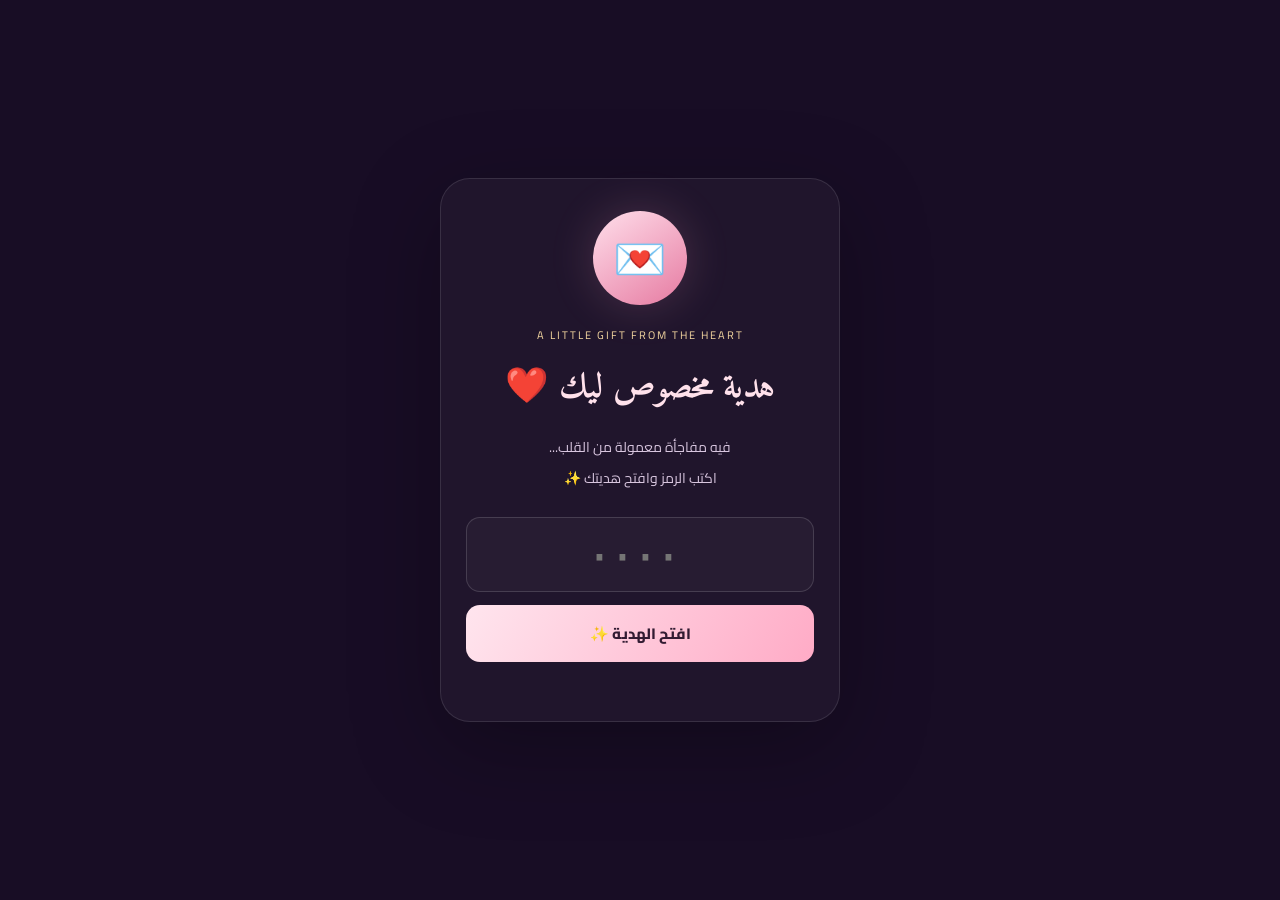
<file: index.html>
<!DOCTYPE html>
<html lang="ar" dir="rtl">
<head>
<meta charset="UTF-8">
<meta name="viewport" content="width=device-width, initial-scale=1">
<meta name="theme-color" content="#180d25">
<title>هدية من القلب ❤️</title>

<style>
@import url('https://fonts.googleapis.com/css2?family=Cairo:wght@400;500;600;700;800&family=Amiri:wght@400;700&display=swap');

:root {
    --pink: #ffabc6;
    --gold: #f3d6a0;
    --bg: #180d25;
    --cream: #fff7f9;
    --accent: #ffabc6;
    --accent2: #e67aa1;
    --heading: #ffe1eb;
    --paper-heading: #77445a;
    --paper-decoration: #cda878;
}

* {
    box-sizing: border-box;
    margin: 0;
    padding: 0;
}

html {
    scroll-behavior: smooth;
}

body {
    min-height: 100vh;
    background:
        radial-gradient(ellipse at 20% 10%, #49254f, transparent 45%),
        radial-gradient(ellipse at 80% 85%, #442044, transparent 45%),
        var(--bg);
    color: var(--cream);
    font-family: Cairo, sans-serif;
    overflow-x: hidden;
    transition: background 1s ease;
}

body.dad-theme {
    --pink: #b9d7ff;
    --gold: #f2d18c;
    --accent: #b9d7ff;
    --accent2: #628ec9;
    --heading: #e0edff;
    --paper-heading: #3b5278;
    --paper-decoration: #b69a66;

    background:
        radial-gradient(ellipse at 20% 10%, #243d68, transparent 45%),
        radial-gradient(ellipse at 80% 85%, #24304d, transparent 45%),
        #0b1223;
}

button,
input {
    font-family: inherit;
}

button {
    cursor: pointer;
}

[hidden] {
    display: none !important;
}

#stars {
    position: fixed;
    inset: 0;
    pointer-events: none;
    overflow: hidden;
    z-index: 0;
}

.star {
    position: absolute;
    color: var(--gold);
    animation: twinkle 3s ease-in-out infinite alternate;
}

@keyframes twinkle {
    from { opacity: .15; transform: scale(.7); }
    to { opacity: .9; transform: scale(1.2); }
}

@keyframes enter {
    from { opacity: 0; transform: translateY(25px) scale(.98); }
    to { opacity: 1; transform: translateY(0) scale(1); }
}

@keyframes pulse {
    50% { transform: scale(1.09); }
}

@keyframes float {
    from { transform: translateY(0) rotate(0deg); opacity: .9; }
    to { transform: translateY(-110vh) rotate(35deg); opacity: 0; }
}

@keyframes cursorBlink {
    50% { opacity: 0; }
}

@keyframes glow {
    50% { box-shadow: 0 0 45px #ffffff18; }
}

/* شاشة الدخول */

#lockScreen {
    position: fixed;
    inset: 0;
    z-index: 20;
    display: grid;
    place-items: center;
    padding: 22px;
    background: #180d25;
    transition: opacity .8s, visibility .8s;
}

body.dad-theme #lockScreen {
    background: #0b1223;
}

#lockScreen.hide {
    opacity: 0;
    visibility: hidden;
    pointer-events: none;
}

.login {
    width: 100%;
    max-width: 400px;
    padding: 32px 25px;
    text-align: center;
    background: #ffffff09;
    border: 1px solid #ffffff1c;
    border-radius: 30px;
    box-shadow: 0 25px 90px #0004;
    animation: enter 1s ease;
}

.login-icon {
    width: 94px;
    height: 94px;
    margin: auto auto 20px;
    display: grid;
    place-items: center;
    border-radius: 50%;
    font-size: 43px;
    background: linear-gradient(145deg, #ffdfeb, #e67aa1);
    box-shadow: 0 0 45px #ffabc630;
    animation: pulse 2s infinite;
}

body.dad-theme .login-icon {
    background: linear-gradient(145deg, #e0edff, #628ec9);
    box-shadow: 0 0 45px #628ec940;
}

.gold {
    color: var(--gold);
    font-size: 11px;
    letter-spacing: 2px;
}

.login h1 {
    font: 700 35px Amiri, serif;
    margin: 13px 0;
    color: var(--heading);
}

.login p {
    color: #d8c6df;
    font-size: 14px;
    line-height: 2.2;
}

input {
    display: block;
    width: 100%;
    margin-top: 23px;
    padding: 15px;
    text-align: center;
    direction: ltr;
    letter-spacing: 12px;
    font-size: 23px;
    color: white;
    background: #ffffff08;
    border: 1px solid #ffffff25;
    border-radius: 14px;
    outline: none;
}

input:focus {
    border-color: var(--accent);
}

button.primary {
    width: 100%;
    margin-top: 13px;
    padding: 14px;
    border: 0;
    border-radius: 14px;
    background: linear-gradient(120deg, #ffe5ee, var(--accent));
    color: #321b32;
    font-weight: 800;
    font-size: 15px;
}

#error {
    min-height: 27px;
    color: var(--accent);
    font-size: 12px;
    padding-top: 8px;
}

/* الموقع */

#app {
    display: none;
    position: relative;
    z-index: 1;
}

#app.active {
    display: block;
    animation: enter 1s ease;
}

header {
    display: flex;
    align-items: center;
    justify-content: space-between;
    gap: 10px;
    padding: 15px 5%;
    border-bottom: 1px solid #ffffff12;
}

.brand {
    font-size: 13px;
    color: var(--accent);
    font-weight: 800;
}

#musicBtn {
    padding: 9px 13px;
    border: 1px solid #ffffff20;
    border-radius: 25px;
    color: white;
    background: #ffffff0a;
    font-size: 11px;
}

main {
    min-height: 85vh;
}

.scene {
    display: none;
    min-height: 83vh;
    padding: 45px 18px 65px;
    align-items: center;
    justify-content: center;
    text-align: center;
}

.scene.active {
    display: flex;
    animation: enter .8s ease both;
}

.scene-inner {
    width: 100%;
    max-width: 740px;
}

.scene-number {
    color: var(--gold);
    font-size: 11px;
    letter-spacing: 1px;
    margin-bottom: 20px;
}

.scene h2 {
    font: 700 clamp(32px, 7vw, 52px) Amiri, serif;
    color: var(--heading);
    line-height: 1.7;
    margin-bottom: 10px;
}

.scene-intro {
    max-width: 480px;
    margin: 0 auto 25px;
    color: #d9c7df;
    font-size: 14px;
    line-height: 2.2;
}

.big-icon {
    font-size: 58px;
    display: block;
    margin-bottom: 14px;
    animation: pulse 2.3s infinite;
}

/* الظرف */

.envelope-area {
    width: min(300px, 82vw);
    height: 190px;
    margin: 35px auto;
    position: relative;
    perspective: 900px;
}

.envelope {
    position: absolute;
    inset: 25px 0 0;
    border-radius: 8px;
    background: linear-gradient(135deg, var(--accent), var(--accent2));
    box-shadow: 0 20px 50px #0004;
}

.envelope:before {
    content: "";
    position: absolute;
    inset: 0;
    border-left: 150px solid transparent;
    border-right: 150px solid transparent;
    border-top: 100px solid var(--heading);
    transform-origin: top;
    transition: transform .8s ease;
    z-index: 3;
}

.envelope.open:before {
    transform: rotateX(180deg);
}

.envelope:after {
    content: "♥";
    position: absolute;
    top: 65px;
    left: 0;
    right: 0;
    z-index: 4;
    color: #6c4568;
    font-size: 32px;
}

body.dad-theme .envelope:after {
    content: "★";
    color: #294a7c;
}

.paper {
    position: absolute;
    inset: 12px 15px 5px;
    border-radius: 5px;
    background: #fff9f3;
    transition: transform .8s ease;
}

.envelope.open .paper {
    transform: translateY(-65px);
}

/* ورقة الرسالة */

.letter-shell {
    width: 100%;
    max-width: 650px;
    margin: 30px auto;
    padding: 8px;
    border-radius: 5px;
    background: linear-gradient(135deg, #f5d8a4, #bd8b50, #f7e1b6);
    box-shadow: 0 22px 65px #0004;
    animation: enter .9s ease;
}

.letter {
    position: relative;
    padding: 30px clamp(18px, 5vw, 43px);
    min-height: 340px;
    background:
        radial-gradient(ellipse at top left, #f7e8ce, transparent 65%),
        #fffaf1;
    color: #593d45;
    text-align: right;
    overflow: hidden;
}

.letter:before {
    content: "❦";
    position: absolute;
    top: 3px;
    left: 12px;
    font-size: 50px;
    color: var(--paper-decoration);
    opacity: .5;
}

.letter:after {
    content: "❦";
    position: absolute;
    bottom: -17px;
    right: 13px;
    font-size: 55px;
    color: var(--paper-decoration);
    opacity: .45;
}

.letter-top {
    position: relative;
    z-index: 1;
    text-align: center;
    padding-bottom: 17px;
    margin-bottom: 20px;
    border-bottom: 1px solid #d8bd91;
}

.letter-top small {
    color: #a47b54;
    font-size: 10px;
    letter-spacing: 1px;
}

.letter-top h3 {
    font: 700 28px Amiri, serif;
    margin-top: 5px;
    color: var(--paper-heading);
}

.letter-body {
    position: relative;
    z-index: 1;
    min-height: 170px;
    font: 19px/2.4 Amiri, serif;
    white-space: pre-line;
    overflow-wrap: anywhere;
}

.cursor:after {
    content: "▍";
    color: #b7597e;
    animation: cursorBlink .7s infinite;
}

.letter-bottom {
    position: relative;
    z-index: 1;
    text-align: center;
    color: #a47b54;
    font: 20px Amiri, serif;
    padding-top: 20px;
}

/* الأزرار */

.action {
    margin-top: 18px;
    padding: 13px 24px;
    border: 1px solid var(--accent);
    border-radius: 28px;
    color: var(--heading);
    background: #ffffff08;
    font-size: 14px;
    transition: .25s;
}

.action:hover {
    background: #ffffff18;
    transform: translateY(-2px);
}

.action:active {
    transform: scale(.97);
}

/* البطاقات */

.memories {
    display: grid;
    grid-template-columns: repeat(3, 1fr);
    gap: 12px;
    margin: 25px auto;
    max-width: 680px;
}

.memory {
    padding: 20px 10px;
    border-radius: 18px;
    border: 1px solid #ffffff16;
    background: #ffffff09;
    opacity: 0;
    transform: translateY(15px);
    transition: .6s;
}

.memory.show {
    opacity: 1;
    transform: translateY(0);
}

.memory span {
    display: block;
    font-size: 32px;
    margin-bottom: 8px;
}

.memory h4 {
    color: var(--accent);
    margin-bottom: 6px;
}

.memory p {
    color: #d7c5dd;
    font-size: 12px;
    line-height: 2;
}

/* الخاتمة */

.final-heart {
    font-size: 85px;
    animation: pulse 2s infinite;
}

.final-note {
    margin: 30px auto;
    padding: 25px;
    max-width: 520px;
    border: 1px solid var(--accent);
    border-radius: 22px;
    background: #ffffff08;
    color: #f4e5f2;
    font: 20px/2.4 Amiri, serif;
    white-space: pre-line;
}

footer {
    text-align: center;
    padding: 22px 12px;
    border-top: 1px solid #ffffff10;
    color: #bca8c3;
    font-size: 12px;
    line-height: 2;
}

.heart {
    position: fixed;
    bottom: -40px;
    z-index: 5;
    pointer-events: none;
    animation: float linear forwards;
}

@media(max-width:600px) {
    .scene {
        padding: 35px 14px 55px;
    }

    .letter {
        padding: 25px 17px;
    }

    .letter-body {
        font-size: 18px;
        line-height: 2.3;
    }

    .memories {
        grid-template-columns: 1fr;
        max-width: 380px;
    }

    .memory {
        display: flex;
        align-items: center;
        text-align: right;
        gap: 12px;
    }

    .memory span {
        margin: 0;
    }

    header {
        padding: 13px 4%;
    }

    .brand {
        font-size: 11px;
    }
}

@media(prefers-reduced-motion:reduce) {
    *, *:before, *:after {
        animation-duration: .01ms !important;
        transition-duration: .01ms !important;
    }
}
</style>
</head>

<body>

<div id="stars"></div>

<!-- شاشة الدخول -->
<div id="lockScreen">
    <div class="login">
        <div class="login-icon" id="loginIcon">💌</div>
        <div class="gold">A LITTLE GIFT FROM THE HEART</div>
        <h1 id="loginTitle">هدية مخصوص ليك ❤️</h1>

        <p id="loginDescription">
            فيه مفاجأة معمولة من القلب...
            <br>
            اكتب الرمز وافتح هديتك ✨
        </p>

        <form id="loginForm">
            <input
                id="password"
                type="password"
                inputmode="numeric"
                maxlength="4"
                placeholder="••••"
                aria-label="رمز الدخول"
                autocomplete="off"
                required
            >
            <button class="primary" type="submit" id="loginButton">
                افتح الهدية ✨
            </button>
        </form>

        <div id="error" role="status" aria-live="polite"></div>
    </div>
</div>

<!-- الموسيقى -->
<audio id="music" loop preload="auto"></audio>

<!-- الموقع -->
<div id="app">

<header>
    <div class="brand" id="brand">♡ هدية من القلب</div>
    <button id="musicBtn" type="button">♫ تشغيل الأغنية</button>
</header>

<main>

    <!-- المشهد الأول -->
    <section class="scene active" data-index="0">
        <div class="scene-inner">
            <div class="scene-number">حكاية صغيرة من القلب · 01</div>
            <span class="big-icon" id="introIcon">🌷</span>
            <h2 id="introTitle">إلى أغلى الناس ❤️</h2>
            <p class="scene-intro" id="introText"></p>
            <button class="action next" type="button" id="startButton">
                يلا نبدأ حكايتنا ←
            </button>
        </div>
    </section>

    <!-- المشهد الثاني -->
    <section class="scene" data-index="1">
        <div class="scene-inner">
            <div class="scene-number">رسالة من القلب · 02</div>
            <h2 id="envelopeTitle">وصلتك رسالة مخصوص</h2>
            <p class="scene-intro" id="envelopeText"></p>

            <div class="envelope-area">
                <div class="envelope" id="envelope">
                    <div class="paper"></div>
                </div>
            </div>

            <button class="action" id="openEnvelope" type="button">
                افتح الظرف 💌
            </button>

            <button class="action" id="goLetter" type="button" hidden>
                اقرأ رسالتك ←
            </button>
        </div>
    </section>

    <!-- المشهد الثالث -->
    <section class="scene" data-index="2">
        <div class="scene-inner">
            <div class="scene-number">رسالة خاصة · 03</div>

            <div class="letter-shell">
                <article class="letter">
                    <div class="letter-top">
                        <small id="letterSubtitle">رسالة من القلب</small>
                        <h3 id="letterHeading">إلى أغلى الناس ❤️</h3>
                    </div>

                    <div class="letter-body" id="letterText"></div>

                    <div class="letter-bottom" id="letterSign">
                        بكل الحب ❦
                    </div>
                </article>
            </div>

            <button class="action next" type="button" id="secondButton">
                لسه عندي كلام كتير ليك ←
            </button>
        </div>
    </section>

    <!-- المشهد الرابع -->
    <section class="scene" data-index="3">
        <div class="scene-inner">
            <div class="scene-number">كلام نفسي أقولهولك · 04</div>

            <div class="letter-shell">
                <article class="letter">
                    <div class="letter-top">
                        <small>كلمات من القلب</small>
                        <h3 id="secondHeading">إنت نعمة كبيرة ❤️</h3>
                    </div>

                    <div class="letter-body" id="secondText"></div>

                    <div class="letter-bottom" id="secondSign">
                        ربنا يخليك ليا ❦
                    </div>
                </article>
            </div>

            <button class="action next" type="button">
                فيه حاجة كمان نفسي أقولهالك ←
            </button>
        </div>
    </section>

    <!-- المشهد الخامس -->
    <section class="scene" data-index="4">
        <div class="scene-inner">
            <div class="scene-number">حاجات من قلبي · 05</div>
            <span class="big-icon" id="memoriesIcon">🤍</span>
            <h2 id="memoriesTitle">إنت بالنسبة لي إيه؟</h2>
            <p class="scene-intro" id="memoriesIntro"></p>

            <div class="memories">
                <article class="memory">
                    <span id="memoryIcon1">🏡</span>
                    <div>
                        <h4 id="memoryTitle1">أماني</h4>
                        <p id="memoryText1"></p>
                    </div>
                </article>

                <article class="memory">
                    <span id="memoryIcon2">🌸</span>
                    <div>
                        <h4 id="memoryTitle2">حناني</h4>
                        <p id="memoryText2"></p>
                    </div>
                </article>

                <article class="memory">
                    <span id="memoryIcon3">🤲</span>
                    <div>
                        <h4 id="memoryTitle3">دعواتي</h4>
                        <p id="memoryText3"></p>
                    </div>
                </article>
            </div>

            <button class="action next" type="button" id="finalButton">
                تعال لآخر رسالة ❤️
            </button>
        </div>
    </section>

    <!-- المشهد السادس -->
    <section class="scene" data-index="5">
        <div class="scene-inner">
            <div class="scene-number">آخر رسالة... وحب ملوش نهاية · 06</div>
            <div class="final-heart" id="finalIcon">💖</div>
            <h2 id="finalHeading">بحبك من كل قلبي</h2>

            <div class="final-note" id="finalText"></div>

            <p class="scene-intro" id="finalIntro"></p>

            <button class="action" id="replay" type="button">
                نبدأ الحكاية من جديد ↻
            </button>
        </div>
    </section>

</main>

<footer>
    <span id="footerText">معمولة بكل الحب ❤️</span>
    <br>
    <span id="footerSub">هدية صغيرة من القلب</span>
</footer>

</div>

<script>
"use strict";

/* ======================================
   بيانات ماما وبابا
   ====================================== */

const PEOPLE = {
    "1010": {
        type: "mom",
        name: "أمي",
        greeting: "يا أمي",
        icon: "🌷",
        finalIcon: "💖",
        music: "Albumaty.Com_hsyn_algsmy_amy_gnt.mp3",
        brand: "♡ حكاية حب لأمي",
        introTitle: "أمي الحبيبة...",
        introText:
            "قبل ما تكملي، عايزك تعرفي إن كل تفصيلة هنا معمولة علشانك. خدي نفسًا هاديًا وتعالي نبدأ حكايتنا.",
        envelopeTitle: "وصلتك رسالة مخصوص",
        envelopeText:
            "الرسالة دي مش مجرد كلام... دي حاجات جوا قلبي يمكن مقلتهاش كفاية.",
        letterSubtitle: "إلى أغلى إنسانة في حياتي",
        letterHeading: "أمي الحبيبة ❤️",
        letterSign: "بحبك يا أمي ❦",
        secondHeading: "إنتِ نعمة كبيرة ❤️",
        secondSign: "ربنا يخليكي ليا ❦",
        memoriesTitle: "إنتِ بالنسبة لي إيه؟",
        memoriesIntro:
            "فيه حاجات مهما حاولنا نوصفها، تفضل أكبر من الكلام.",
        memories: [
            {
                icon: "🏡",
                title: "أماني",
                text: "وجودك جنبي بيطمن قلبي."
            },
            {
                icon: "🌸",
                title: "حناني",
                text: "قلبك أحن مكان في الدنيا."
            },
            {
                icon: "🤲",
                title: "دعواتي ليكي",
                text: "ربنا يحفظك ويبارك في عمرك."
            }
        ],
        letterText:
`مش عارف أبدأ كلامي منين،
ولا إزاي أوصفلك قد إيه إنتِ غالية عندي.

شكرًا على كل مرة تعبتي عشاني،
وكل دعوة خرجت من قلبك،
وكل مرة كنتِ فيها جنبي حتى من غير كلام.

يمكن ساعات مقصر في التعبير،
ويمكن مش بقولك كل يوم إنتِ غالية عندي قد إيه،
بس الحقيقة إن مفيش كلام يوصف مكانتك في قلبي.

نفسي أشوفك دايمًا مبسوطة،
وأكون سبب في ضحكتك،
وأفرح قلبك زي ما إنتِ طول عمرك بتحاولي تفرحيني.

ربنا يخليكي ليا يا أمي،
ويباركلي في عمرك وصحتك،
وما يحرمنيش أبدًا من حنانك ودعواتك.

بحبك حب أكبر من أي كلام،
وهفضل طول عمري فخور إنك أمي. ❤️`,
        secondText:
`عارفة يا أمي إيه أمنيتي؟

إني أكبر وأحقق حاجات تفرح قلبك،
وأشوفك مبسوطة وفخورة بيا،
وأقدر أرد ولو جزء بسيط من تعبك عشاني.

مش لازم أقول كلام كتير علشان تعرفي،
بس حبيت أسيبلك الرسالة دي،
علشان كل ما تشوفيها تفتكري إن ابنك بيحبك جدًا.

ربنا يديكي الصحة وراحة البال،
ويجعل أيامك كلها فرحة ورضا،
ويقدرني أكون دايمًا عند حسن ظنك.`,
        finalHeading: "بحبك يا أمي",
        finalText:
`يا رب احفظ أمي بعينك التي لا تنام،
وارزقها الصحة وراحة البال،
وعوّض قلبها عن كل تعب بفرحة.

يا رب أقدر أفرحها وأكون ابنًا صالحًا ليها،
وما يحرمنيش أبدًا من وجودها ودعواتها.

إنتِ أجمل نعمة في حياتي...
ربنا يخليكي ليا يا أمي. ❤️`,
        finalIntro:
            "مهما كبرت، هفضل محتاج دعواتك وحنانك، وهفضل أحمد ربنا إنك أمي.",
        footer: "معمولة بكل الحب لأجمل أم في الدنيا ❤️",
        footerSub: "ربنا يخليكي ليا يا أمي 🌷",
        startButton: "يلا نبدأ حكايتنا ←",
        secondButton: "لسه عندي كلام كتير ليكي ←",
        finalButton: "تعالي لآخر رسالة ❤️",
        replayButton: "نبدأ الحكاية من جديد ↻",
        openButton: "افتحي الظرف 💌",
        goButton: "اقري جوابك يا أمي ←",
        wrongPassword: "الرمز مش صحيح، جربي تاني ❤️"
    },

    "2403": {
        type: "dad",
        name: "أبويا",
        greeting: "يا بابا",
        icon: "👑",
        finalIcon: "💙",
        music: "1152984188_tk (5).mp3",
        brand: "★ حكاية تقدير لأبويا",
        introTitle: "أبويا وسندي...",
        introText:
            "النهارده مش عيد ميلاد ولا مناسبة معينة... أنا بس حبيت أعملك حاجة تليق بمكانتك عندي. تعال نبدأ حكاية من القلب.",
        envelopeTitle: "رسالة مخصوص لأبويا",
        envelopeText:
            "يمكن مش بعرف أقول كل اللي جوايا، بس الرسالة دي فيها كلام نفسي تسمعه مني.",
        letterSubtitle: "إلى السند والأمان",
        letterHeading: "أبويا الغالي 💙",
        letterSign: "ابنك اللي بيحبك ❦",
        secondHeading: "أنت قدوتي وسندي 💙",
        secondSign: "ربنا يخليك ليا يا بابا ❦",
        memoriesTitle: "أنت بالنسبة لي إيه؟",
        memoriesIntro:
            "فيه حاجات كتير الأب بيعملها من غير ما يتكلم عنها، بس أثرها بيفضل جوانا طول العمر.",
        memories: [
            {
                icon: "🛡️",
                title: "سندي",
                text: "وجودك في حياتي بيديني قوة وأمان."
            },
            {
                icon: "⭐",
                title: "قدوتي",
                text: "بتعلم منك معنى المسؤولية والجدعنة."
            },
            {
                icon: "🤲",
                title: "دعواتي ليك",
                text: "ربنا يديك الصحة وراحة البال."
            }
        ],
        letterText:
`يا بابا، يمكن الكلام ده مش بقولهولك كل يوم،
بس إنت غالي عندي أكتر ما تتخيل.

شكرًا على كل تعب تعبته عشاني،
وعلى كل مرة حاولت توفرلي حياة أحسن،
وعلى كل مجهود بذلته حتى لو أنا ماخدتش بالي منه وقتها.

أنا عارف إن فيه حاجات كتير بتعملها من غير ما تتكلم،
وإنك ساعات بتشيل مسؤوليات كتير علشاننا،
وعلشان تشوفنا بخير ومحتاجينش حاجة.

يمكن ساعات مقصر في إني أعبّر عن تقديري ليك،
لكن ده مش معناه إني مش حاسس بتعبك ولا بقيمتك.

نفسي أكبر وأحقق حاجات تفرح قلبك،
وتبقى فخور بيا زي ما أنا فخور إنك أبويا.

ربنا يحفظك لينا،
ويديك الصحة وراحة البال،
ويقدرني أردلك ولو جزء بسيط من فضلك عليا.

بحبك يا بابا، وربنا يخليك ليا دايمًا. 💙`,
        secondText:
`عارف يا بابا إيه اللي بتمناه؟

إني أشوفك دايمًا مرتاح ومبسوط،
وإنك تشوف تعبي بيجيب نتيجة،
وإني أكون ابن تقدر تفتخر بيه.

نفسي الأيام الجاية تحمل لينا حاجات حلوة،
وأقدر أساعدك وأخفف عنك،
وأفرحك بنجاحي بدل ما أفضل بس أقولك إني هنجح.

يمكن لسه قدامي طريق طويل،
بس وجودك في حياتي نعمة كبيرة،
ورضاك ودعواتك من الحاجات اللي بتفرق معايا جدًا.

ربنا يبارك في عمرك وصحتك،
ويجزيك عن كل تعب خير،
ويجعل اللي جاي في حياتك أجمل وأريح.`,
        finalHeading: "ربنا يخليك ليا يا بابا",
        finalText:
`يا رب احفظ أبويا،
وارزقه الصحة وراحة البال،
ووسع رزقه وبارك في عمره.

يا رب فرّح قلبه زي ما تعب علشان يفرّحنا،
وعوضه عن كل يوم شقي فيه،
واكتبله أيام جاية كلها خير ورضا.

نفسي أشوفك دايمًا بخير،
وأكون سبب في فرحتك،
وتبقى فخور بيا وباللي هحققه في حياتي.

أنت سندي وفخري...
بحبك يا بابا. 💙`,
        finalIntro:
            "يمكن مش بقولها كتير، بس أنا مقدر كل حاجة بتعملها عشاني. ربنا يديمك في حياتي.",
        footer: "هدية من القلب لأغلى أب في الدنيا 💙",
        footerSub: "ربنا يحفظك ليا يا بابا 👑",
        startButton: "يلا نبدأ الحكاية يا بابا ←",
        secondButton: "لسه عندي كلام كتير ليك ←",
        finalButton: "تعال لآخر رسالة 💙",
        replayButton: "نبدأ الحكاية من جديد ↻",
        openButton: "افتح الظرف 💌",
        goButton: "اقرأ رسالتك يا بابا ←",
        wrongPassword: "الرمز مش صحيح، حاول تاني ❤️"
    }
};

/* ======================================
   عناصر الموقع
   ====================================== */

const lockScreen = document.getElementById("lockScreen");
const app = document.getElementById("app");
const music = document.getElementById("music");
const musicBtn = document.getElementById("musicBtn");
const passwordInput = document.getElementById("password");
const errorBox = document.getElementById("error");
const scenes = [...document.querySelectorAll(".scene")];

let person = null;
let current = 0;
let typingTimer = null;
let typingToken = 0;
let envelopeOpened = false;
let heartsTimer = null;

/* ======================================
   النجوم
   ====================================== */

const stars = document.getElementById("stars");

for (let i = 0; i < 65; i++) {
    const star = document.createElement("span");

    star.className = "star";
    star.textContent = Math.random() > 0.5 ? "✦" : "·";
    star.style.left = Math.random() * 100 + "%";
    star.style.top = Math.random() * 100 + "%";
    star.style.fontSize = (8 + Math.random() * 13) + "px";
    star.style.animationDelay = Math.random() * 4 + "s";

    stars.appendChild(star);
}

/* ======================================
   إعداد الموقع حسب الرمز
   ====================================== */

function setText(id, value) {
    const element = document.getElementById(id);

    if (element && value !== undefined) {
        element.textContent = value;
    }
}

function setupPerson(data) {
    person = data;

    document.body.classList.toggle("dad-theme", data.type === "dad");

    setText("loginIcon", data.icon);
    setText("loginTitle", "مفاجأة ليك يا " + data.name);
    setText(
        "loginDescription",
        "عملتلك حاجة مخصوص من القلب...\nاكتب الرمز وافتح هديتك ❤️"
    );

    setText("brand", data.brand);

    setText("introIcon", data.icon);
    setText("introTitle", data.introTitle);
    setText("introText", data.introText);
    setText("startButton", data.startButton);

    setText("envelopeTitle", data.envelopeTitle);
    setText("envelopeText", data.envelopeText);
    setText("openEnvelope", data.openButton);
    setText("goLetter", data.goButton);

    setText("letterSubtitle", data.letterSubtitle);
    setText("letterHeading", data.letterHeading);
    setText("letterSign", data.letterSign);

    setText("secondHeading", data.secondHeading);
    setText("secondSign", data.secondSign);
    setText("secondButton", data.secondButton);

    setText("memoriesIcon", data.icon);
    setText("memoriesTitle", data.memoriesTitle);
    setText("memoriesIntro", data.memoriesIntro);

    data.memories.forEach((memory, index) => {
        const n = index + 1;

        setText("memoryIcon" + n, memory.icon);
        setText("memoryTitle" + n, memory.title);
        setText("memoryText" + n, memory.text);
    });

    setText("finalIcon", data.finalIcon);
    setText("finalHeading", data.finalHeading);
    setText("finalIntro", data.finalIntro);
    setText("finalButton", data.finalButton);
    setText("replay", data.replayButton);

    setText("footerText", data.footer);
    setText("footerSub", data.footerSub);

    music.pause();

    music.src = new URL(data.music, document.baseURI).href;
    music.load();

    music.volume = 0.65;
    musicBtn.textContent = "♫ تشغيل الأغنية";
}

/* ======================================
   تأثير الكتابة حرفًا حرفًا
   ====================================== */

function typeWriter(element, text, speed = 34) {
    clearTimeout(typingTimer);

    const token = ++typingToken;

    element.textContent = "";
    element.classList.add("cursor");

    let i = 0;

    function step() {
        if (token !== typingToken) return;

        if (i >= text.length) {
            element.classList.remove("cursor");
            return;
        }

        const char = text[i++];
        element.textContent += char;

        let delay = speed;

        if (char === "\n") delay = 180;
        if ("،؛:".includes(char)) delay = 150;
        if (".!?؟".includes(char)) delay = 260;

        typingTimer = setTimeout(step, delay);
    }

    step();
}

/* ======================================
   التنقل بين المشاهد
   ====================================== */

function showScene(index) {
    if (index < 0 || index >= scenes.length) return;

    current = index;

    clearTimeout(typingTimer);
    typingToken++;

    scenes.forEach((scene, i) => {
        scene.classList.toggle("active", i === index);
    });

    window.scrollTo({
        top: 0,
        behavior: "smooth"
    });

    if (index === 2 && person) {
        typeWriter(
            document.getElementById("letterText"),
            person.letterText
        );
    }

    if (index === 3 && person) {
        typeWriter(
            document.getElementById("secondText"),
            person.secondText
        );
    }

    if (index === 4) {
        document.querySelectorAll(".memory").forEach((card, i) => {
            card.classList.remove("show");

            setTimeout(() => {
                if (current === 4) {
                    card.classList.add("show");
                }
            }, 250 + i * 300);
        });
    }

    if (index === 5 && person) {
        typeWriter(
            document.getElementById("finalText"),
            person.finalText,
            30
        );
    }
}

/* ======================================
   الدخول بالرمز الصحيح
   ====================================== */

document.getElementById("loginForm").addEventListener("submit", async event => {
    event.preventDefault();

    const entered = passwordInput.value.trim();
    const selectedPerson = PEOPLE[entered];

    if (!selectedPerson) {
        errorBox.textContent =
            "الرمز مش صحيح، تأكد منه وحاول تاني ❤️";

        passwordInput.value = "";
        passwordInput.focus();
        return;
    }

    errorBox.textContent = "";

    setupPerson(selectedPerson);

    lockScreen.classList.add("hide");
    app.classList.add("active");

    showScene(0);
    startHearts();

    /*
       تشغيل الموسيقى بعد ضغط المستخدم على زر الدخول.
       لو المتصفح رفض التشغيل، يقدر يشغلها من زر الأغنية.
    */

    try {
        await music.play();
        musicBtn.textContent = "♫ إيقاف الأغنية";
    } catch (error) {
        musicBtn.textContent = "♫ تشغيل الأغنية";
    }
});

/* ======================================
   أزرار التنقل
   ====================================== */

document.querySelectorAll(".next").forEach(button => {
    button.addEventListener("click", () => {
        showScene(current + 1);
    });
});

/* ======================================
   فتح الظرف
   ====================================== */

document.getElementById("openEnvelope").addEventListener("click", function() {
    if (envelopeOpened) return;

    envelopeOpened = true;

    document.getElementById("envelope").classList.add("open");
    this.textContent = "الرسالة اتفتحت ❤️";

    setTimeout(() => {
        document.getElementById("goLetter").hidden = false;
    }, 850);
});

document.getElementById("goLetter").addEventListener("click", () => {
    showScene(2);
});

/* ======================================
   التحكم في الموسيقى
   ====================================== */

musicBtn.addEventListener("click", async () => {
    if (music.paused) {
        try {
            await music.play();
            musicBtn.textContent = "♫ إيقاف الأغنية";
        } catch (error) {
            musicBtn.textContent = "تعذر التشغيل";
        }
    } else {
        music.pause();
        musicBtn.textContent = "♫ تشغيل الأغنية";
    }
});

music.addEventListener("play", () => {
    musicBtn.textContent = "♫ إيقاف الأغنية";
});

music.addEventListener("pause", () => {
    musicBtn.textContent = "♫ تشغيل الأغنية";
});

/* ======================================
   القلوب والنجوم المتحركة
   ====================================== */

function startHearts() {
    if (heartsTimer) return;

    heartsTimer = setInterval(() => {
        if (
            document.hidden ||
            !app.classList.contains("active") ||
            !person
        ) {
            return;
        }

        const heart = document.createElement("span");

        heart.className = "heart";

        const momSymbols = ["❤️", "💕", "💗", "🌸", "✨"];
        const dadSymbols = ["💙", "⭐", "✨", "🤍", "💫"];

        const symbols = person.type === "dad"
            ? dadSymbols
            : momSymbols;

        heart.textContent =
            symbols[Math.floor(Math.random() * symbols.length)];

        heart.style.left = Math.random() * 100 + "vw";
        heart.style.fontSize = (14 + Math.random() * 14) + "px";
        heart.style.animationDuration = (6 + Math.random() * 5) + "s";

        document.body.appendChild(heart);

        setTimeout(() => heart.remove(), 12000);
    }, 1100);
}

/* ======================================
   إعادة مشاهدة المفاجأة
   ====================================== */

document.getElementById("replay").addEventListener("click", () => {
    envelopeOpened = false;

    document.getElementById("envelope").classList.remove("open");

    if (person) {
        setText("openEnvelope", person.openButton);
        setText("goLetter", person.goButton);
    }

    document.getElementById("goLetter").hidden = true;

    document.querySelectorAll(".memory").forEach(card => {
        card.classList.remove("show");
    });

    showScene(0);
});
</script>

</body>
</html>
</file>
